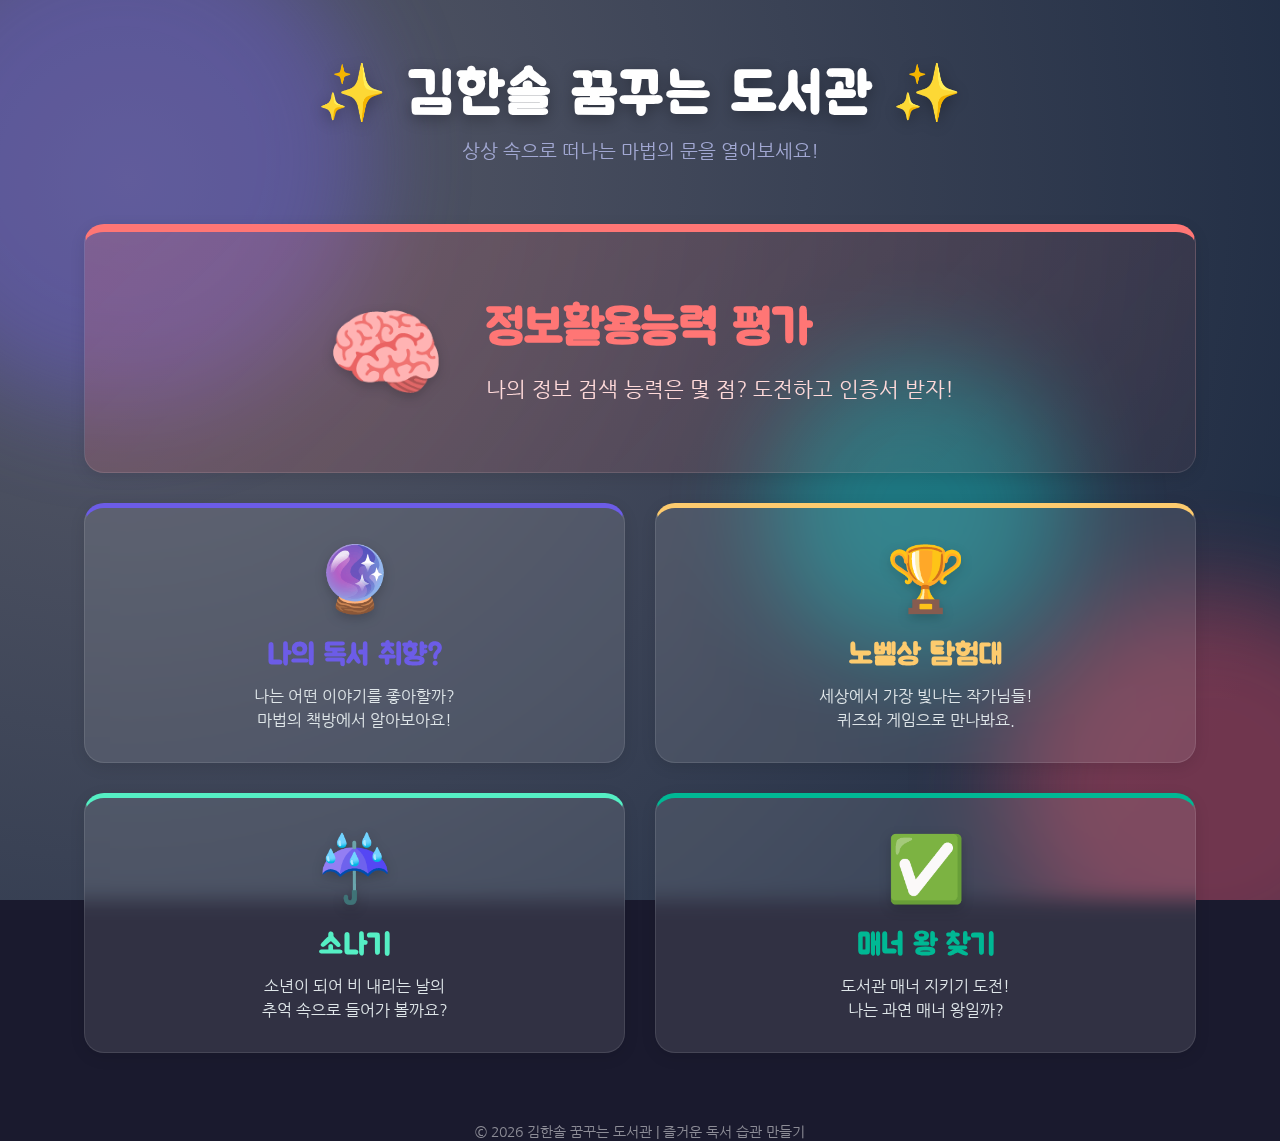
<file: index.html>
<!DOCTYPE html>
<html lang="ko">

<head>
    <meta charset="UTF-8">
    <meta name="viewport" content="width=device-width, initial-scale=1.0">
    <title>김한솔 꿈꾸는 도서관 - 재미있는 이야기 세상</title>
    <link rel="stylesheet" href="./index.css">
</head>

<body>

    <!-- Background Animation -->
    <div class="background-shapes">
        <div class="shape"></div>
        <div class="shape"></div>
        <div class="shape"></div>
    </div>

    <header>
        <h1>✨ 김한솔 꿈꾸는 도서관 ✨</h1>
        <p>상상 속으로 떠나는 마법의 문을 열어보세요!</p>
    </header>

    <main class="menu-container">

        <!-- Menu 5: Quiz (Information Literacy) - Hero Section -->
        <a href="quiz.htm" class="menu-card card-5">
            <div class="card-icon">🧠</div>
            <div class="card-info">
                <h2 class="card-title">정보활용능력 평가</h2>
                <p class="card-desc">나의 정보 검색 능력은 몇 점? 도전하고 인증서 받자!</p>
            </div>
        </a>

        <!-- Menu 1: Interesting (Reading Taste) -->
        <a href="interesting.htm" class="menu-card card-1">
            <div class="card-icon">🔮</div>
            <h2 class="card-title">나의 독서 취향?</h2>
            <p class="card-desc">나는 어떤 이야기를 좋아할까?<br>마법의 책방에서 알아보아요!</p>
        </a>

        <!-- Menu 2: Nobell (Nobel Prize) -->
        <a href="nobell.htm" class="menu-card card-2">
            <div class="card-icon">🏆</div>
            <h2 class="card-title">노벨상 탐험대</h2>
            <p class="card-desc">세상에서 가장 빛나는 작가님들!<br>퀴즈와 게임으로 만나봐요.</p>
        </a>

        <!-- Menu 3: Rainshower (Interactive Novel) -->
        <a href="rainshower.htm" class="menu-card card-3">
            <div class="card-icon">☔</div>
            <h2 class="card-title">소나기</h2>
            <p class="card-desc">소년이 되어 비 내리는 날의<br>추억 속으로 들어가 볼까요?</p>
        </a>

        <!-- Menu 4: Rull (Library Rules) -->
        <a href="rull.htm" class="menu-card card-4">
            <div class="card-icon">✅</div>
            <h2 class="card-title">매너 왕 찾기</h2>
            <p class="card-desc">도서관 매너 지키기 도전!<br>나는 과연 매너 왕일까?</p>
        </a>

    </main>

    <footer style="margin-top: 50px; color: rgba(255,255,255,0.5); font-size: 0.9rem;">
        <p>© 2026 김한솔 꿈꾸는 도서관 | 즐거운 독서 습관 만들기</p>
    </footer>

    <script>
        // Simple entry animation handling if needed in future
        document.addEventListener('DOMContentLoaded', () => {
            console.log("Welcome to the Dreaming Library!");
        });
    </script>
</body>

</html>
</file>
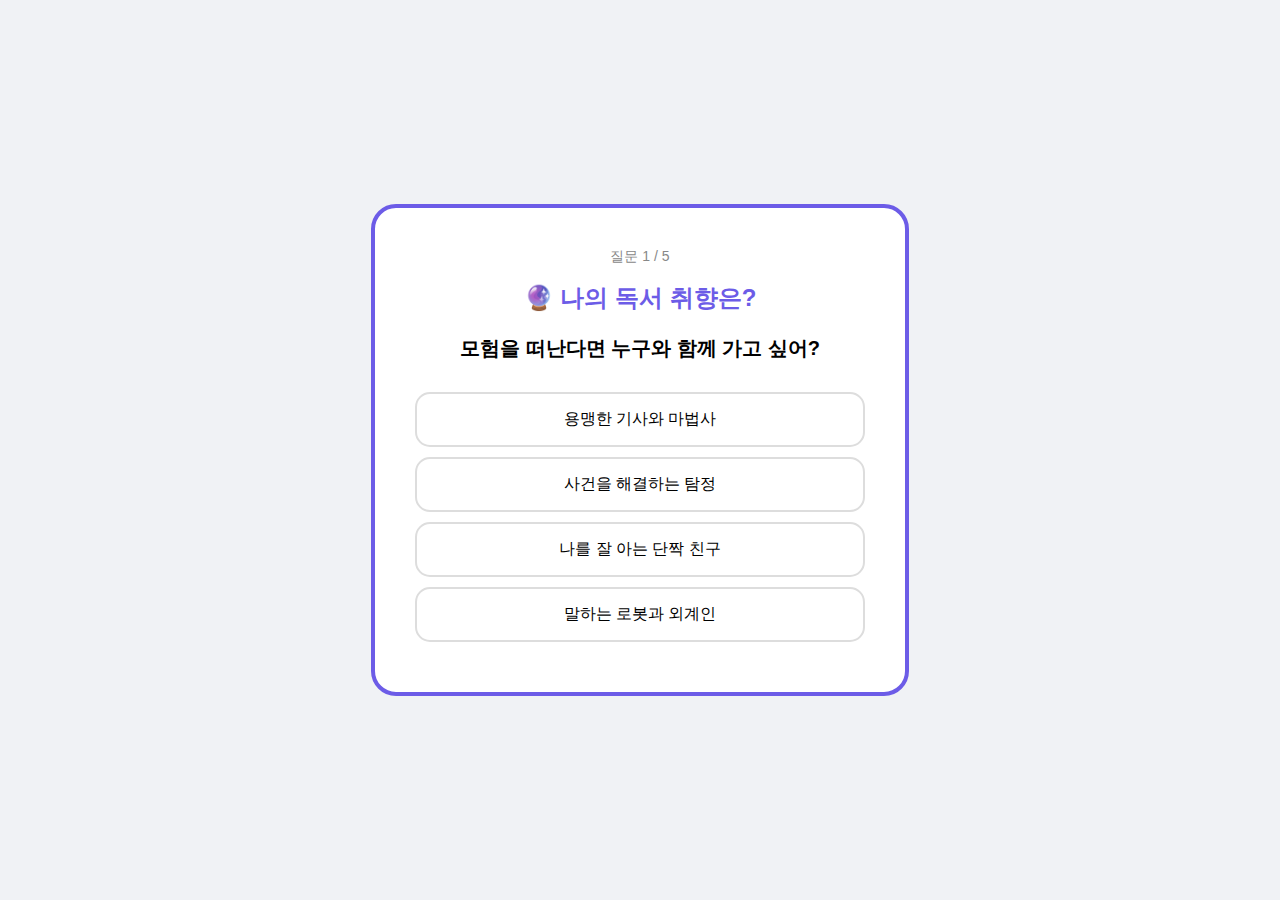
<file: interesting.htm>
<!DOCTYPE html>
<html lang="ko">
<head>
    <meta charset="UTF-8">
    <title>나의 비밀 책방 찾기 📚</title>
    <style>
        :root { --primary: #6c5ce7; --bg: #f0f2f5; }
        body { font-family: 'Nanum Gothic', sans-serif; background-color: var(--bg); display: flex; justify-content: center; align-items: center; height: 100vh; margin: 0; }
        #game-box { background: white; padding: 40px; border-radius: 25px; shadow: 0 10px 30px rgba(0,0,0,0.1); text-align: center; width: 450px; border: 4px solid var(--primary); }
        .progress { font-size: 14px; color: #888; margin-bottom: 10px; }
        h1 { color: var(--primary); font-size: 24px; margin-bottom: 20px; }
        .question { font-size: 20px; font-weight: bold; margin-bottom: 30px; line-height: 1.4; }
        .choice-btn { width: 100%; padding: 15px; margin-bottom: 10px; border: 2px solid #ddd; border-radius: 15px; background: white; cursor: pointer; font-size: 16px; transition: 0.3s; }
        .choice-btn:hover { background-color: #efedff; border-color: var(--primary); transform: translateY(-3px); }
        #result { display: none; }
        .result-title { font-size: 22px; color: #2d3436; margin-bottom: 15px; }
        .result-desc { background: #f9f9f9; padding: 20px; border-radius: 15px; line-height: 1.6; margin-bottom: 20px; }
        .retry-btn { background: var(--primary); color: white; border: none; padding: 12px 25px; border-radius: 10px; cursor: pointer; }
    </style>
</head>
<body>

<div id="game-box">
    <div id="quiz-section">
        <div class="progress" id="progress">질문 1 / 5</div>
        <h1 id="title">🔮 나의 독서 취향은?</h1>
        <div class="question" id="question">어느 날, 마법 포털이 열렸어! 어디로 가고 싶니?</div>
        <div id="choices">
            </div>
    </div>

    <div id="result">
        <h1>✨ 결과 발표 ✨</h1>
        <div class="result-title" id="res-type">타입 이름</div>
        <div class="result-desc" id="res-desc">설명 내용</div>
        <button class="retry-btn" onclick="location.reload()">다시 하기</button>
    </div>
</div>

<script>
    const questions = [
        { q: "모험을 떠난다면 누구와 함께 가고 싶어?", c: [{t:"용맹한 기사와 마법사", v:"fantasy"}, {t:"사건을 해결하는 탐정", v:"mystery"}, {t:"나를 잘 아는 단짝 친구", v:"story"}, {t:"말하는 로봇과 외계인", v:"science"}] },
        { q: "도서관에서 가장 먼저 눈에 띄는 책 표지는?", c: [{t:"번쩍이는 칼이 그려진 그림", v:"fantasy"}, {t:"어두운 밤, 돋보기가 그려진 그림", v:"mystery"}, {t:"따뜻한 햇살 아래 웃고 있는 아이들", v:"story"}, {t:"우주선과 복잡한 기계 그림", v:"science"}] },
        { q: "어떤 능력을 하나 가질 수 있다면?", c: [{t:"불을 뿜거나 하늘을 날기", v:"fantasy"}, {t:"사람들의 거짓말을 알아채기", v:"mystery"}, {t:"동물의 마음을 이해하기", v:"story"}, {t:"무엇이든 척척 고치는 손", v:"science"}] },
        { q: "가장 재미있게 들었던 이야기는?", c: [{t:"옛날 옛적 공주와 용의 이야기", v:"fantasy"}, {t:"사라진 보물을 찾는 범인 찾기", v:"mystery"}, {t:"내 주변 친구들의 학교 생활", v:"story"}, {t:"미래 세계와 신기한 발명품", v:"science"}] },
        { q: "주말에 시간이 생긴다면?", c: [{t:"상상의 나라로 모험 떠나기", v:"fantasy"}, {t:"퍼즐이나 퀴즈 맞히기", v:"mystery"}, {t:"일기 쓰거나 친구와 수다 떨기", v:"story"}, {t:"새로운 장난감 조립하기", v:"science"}] }
    ];

    const results = {
        fantasy: { name: "🏰 상상력 대장 판타지형", desc: "너는 상상력이 정말 풍부하구나! 용, 마법, 전설 이야기를 좋아해. <br><b>추천 도서:</b> '해리포터', '전천당', '그리스 로마 신화'" },
        mystery: { name: "🔍 날카로운 눈 탐정형", desc: "너는 관찰력이 뛰어나고 퍼즐 맞추기를 좋아하는구나! <br><b>추천 도서:</b> '추리 천재 엉덩이 탐정', '명탐정 코난', '셜록 홈즈'" },
        story: { name: "💖 마음 따뜻한 공감형", desc: "너는 친구의 마음을 잘 이해하고 따뜻한 이야기를 좋아해. <br><b>추천 도서:</b> '긴긴밤', '푸른 사자 와니니', '만복이네 떡집'" },
        science: { name: "🚀 호기심 가득 척척박사형", desc: "너는 세상이 어떻게 돌아가는지 궁금해하고 새로운 지식을 좋아해! <br><b>추천 도서:</b> 'Why? 시리즈', '내일은 실험왕', '우주 과학 만화'" }
    };

    let currentStep = 0;
    let scores = { fantasy: 0, mystery: 0, story: 0, science: 0 };

    function renderQuestion() {
        const qData = questions[currentStep];
        document.getElementById('progress').innerText = `질문 ${currentStep + 1} / ${questions.length}`;
        document.getElementById('question').innerText = qData.q;
        const choiceDiv = document.getElementById('choices');
        choiceDiv.innerHTML = "";

        qData.c.forEach(choice => {
            const btn = document.createElement('button');
            btn.className = 'choice-btn';
            btn.innerText = choice.t;
            btn.onclick = () => select(choice.v);
            choiceDiv.appendChild(btn);
        });
    }

    function select(val) {
        scores[val]++;
        currentStep++;
        if (currentStep < questions.length) {
            renderQuestion();
        } else {
            showResult();
        }
    }

    function showResult() {
        document.getElementById('quiz-section').style.display = 'none';
        document.getElementById('result').style.display = 'block';
        
        // 가장 높은 점수 찾기
        const winner = Object.keys(scores).reduce((a, b) => scores[a] > scores[b] ? a : b);
        document.getElementById('res-type').innerText = results[winner].name;
        document.getElementById('res-desc').innerHTML = results[winner].desc;
    }

    renderQuestion();
</script>

</body>
</html>
</file>
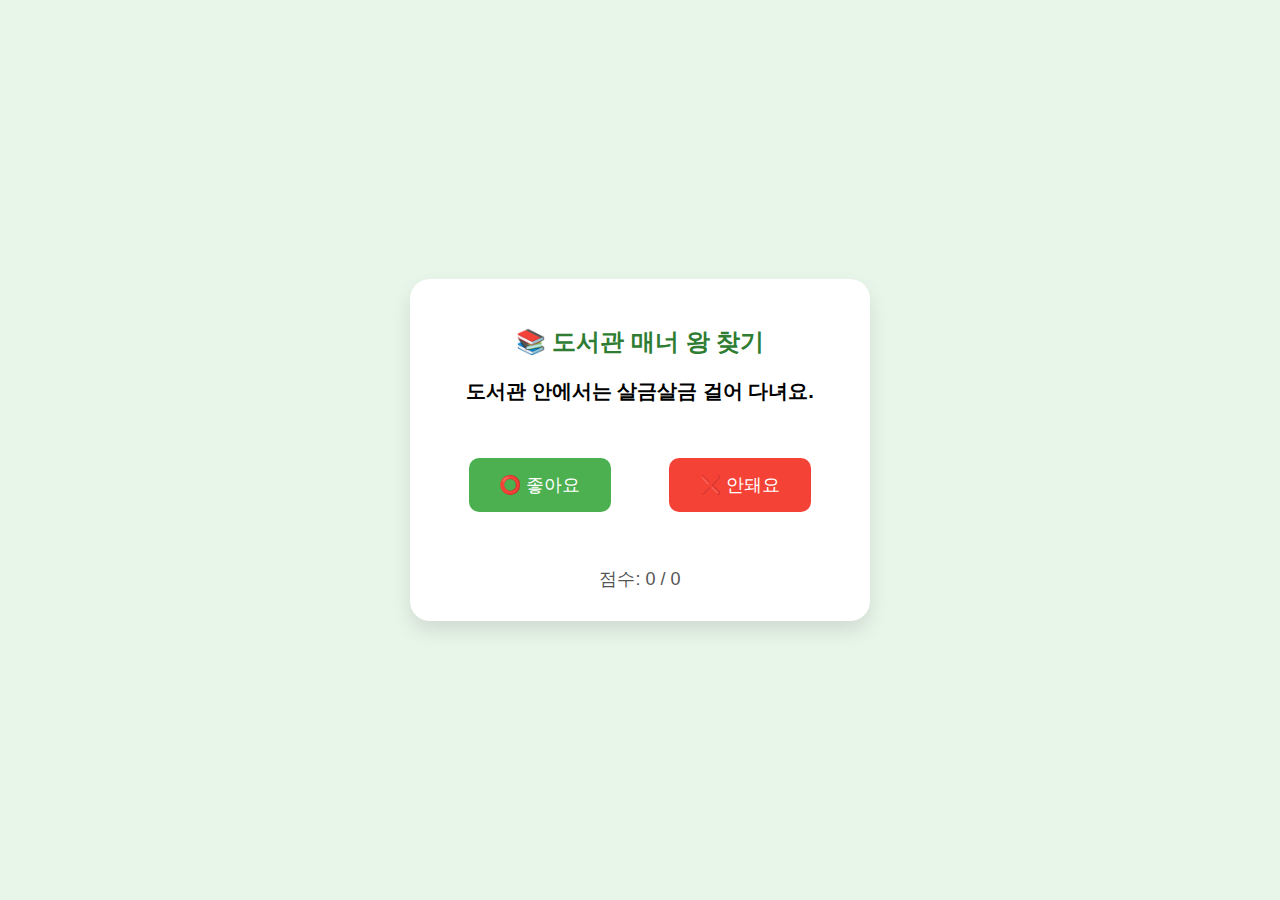
<file: rull.htm>
<!DOCTYPE html>
<html lang="ko">
<head>
    <meta charset="UTF-8">
    <title>도서관 매너 왕 찾기!</title>
    <style>
        body { font-family: 'Nanum Gothic', sans-serif; background-color: #e8f5e9; display: flex; justify-content: center; align-items: center; height: 100vh; margin: 0; }
        #game-container { background: white; padding: 30px; border-radius: 20px; box-shadow: 0 10px 20px rgba(0,0,0,0.1); text-align: center; width: 400px; }
        h1 { color: #2e7d32; font-size: 24px; }
        #question { font-size: 20px; margin: 20px 0; min-height: 60px; font-weight: bold; }
        .btn-container { display: flex; justify-content: space-around; margin-top: 20px; }
        button { padding: 15px 30px; font-size: 18px; border: none; border-radius: 10px; cursor: pointer; transition: transform 0.2s; }
        .btn-good { background-color: #4caf50; color: white; }
        .btn-bad { background-color: #f44336; color: white; }
        button:hover { transform: scale(1.1); }
        #score { margin-top: 20px; font-size: 18px; color: #555; }
        #message { margin-top: 15px; font-weight: bold; height: 20px; }
    </style>
</head>
<body>

<div id="game-container">
    <h1>📚 도서관 매너 왕 찾기</h1>
    <div id="question">준비되셨나요?</div>
    <div class="btn-container">
        <button class="btn-good" onclick="checkAnswer(true)">⭕ 좋아요</button>
        <button class="btn-bad" onclick="checkAnswer(false)">❌ 안돼요</button>
    </div>
    <div id="message"></div>
    <div id="score">점수: 0 / 0</div>
</div>

<script>
    const quizData = [
        { q: "도서관 안에서는 살금살금 걸어 다녀요.", a: true },
        { q: "보고 싶은 책을 가지고 뛰어다녀요.", a: false },
        { q: "다 읽은 책은 제자리에 예쁘게 꽂아둬요.", a: true },
        { q: "친구를 만나서 큰 소리로 인사해요.", a: false },
        { q: "책장에 있는 책들을 마구 흐트러뜨려요.", a: false },
        { q: "음료수나 과자를 먹으며 책을 봐요.", a: false },
        { q: "책 장을 넘길 때는 조심조심 넘겨요.", a: true },
        { q: "도서관 선생님께 궁금한 것을 작게 물어봐요.", a: true }
    ];

    let currentIdx = 0;
    let score = 0;

    function showQuestion() {
        if (currentIdx < quizData.length) {
            document.getElementById('question').innerText = quizData[currentIdx].q;
            document.getElementById('message').innerText = "";
        } else {
            document.getElementById('question').innerText = "🎉 축하합니다! 매너 왕 등극!";
            document.querySelector('.btn-container').style.display = 'none';
            document.getElementById('message').innerText = "모든 문제를 풀었습니다.";
        }
    }

    function checkAnswer(userAnswer) {
        if (currentIdx >= quizData.length) return;

        if (userAnswer === quizData[currentIdx].a) {
            score++;
            document.getElementById('message').innerText = "정답이에요! 👏";
            document.getElementById('message').style.color = "blue";
        } else {
            document.getElementById('message').innerText = "조금 더 생각해보세요! 😢";
            document.getElementById('message').style.color = "red";
        }

        currentIdx++;
        document.getElementById('score').innerText = `점수: ${score} / ${currentIdx}`;
        
        // 1.5초 뒤에 다음 문제로 이동
        setTimeout(showQuestion, 1500);
    }

    // 첫 문제 시작
    showQuestion();
</script>

</body>
</html>
</file>
<file: index.css>
/* Global Styles */
@import url('https://fonts.googleapis.com/css2?family=Jua&family=Nanum+Gothic:wght@400;700&display=swap');

:root {
    --bg-color: #1a1a2e;
    --card-bg: rgba(255, 255, 255, 0.1);
    --text-color: #ffffff;
    --accent-color: #e94560;
    --hover-color: #16213e;

    /* Card Colors */
    --card-1: #6c5ce7;
    /* Interesting */
    --card-2: #fdcb6e;
    /* Nobel */
    --card-3: #55efc4;
    /* Rainshower */
    --card-4: #00b894;
    /* Rules */
    --card-5: #ff7675;
    /* Quiz - Highlighted */
}

* {
    box-sizing: border-box;
    margin: 0;
    padding: 0;
}

body {
    font-family: 'Nanum Gothic', sans-serif;
    background-color: var(--bg-color);
    background-image: radial-gradient(circle at 10% 20%, rgb(90, 92, 106) 0%, rgb(32, 45, 68) 90.2%);
    background-attachment: fixed;
    /* Fix bg when scrolling */
    color: var(--text-color);
    min-height: 100vh;
    display: flex;
    flex-direction: column;
    align-items: center;
    overflow-x: hidden;
}

/* Header */
header {
    text-align: center;
    margin: 60px 0 40px;
    animation: fadeInDown 1s ease-out;
}

h1 {
    font-family: 'Jua', sans-serif;
    font-size: 3.5rem;
    color: #fff;
    text-shadow: 0 4px 15px rgba(0, 0, 0, 0.3);
    margin-bottom: 10px;
    letter-spacing: 2px;
}

header p {
    font-size: 1.2rem;
    color: #a2a8d3;
    font-weight: 300;
}

/* Main Menu Grid */
.menu-container {
    display: grid;
    grid-template-columns: repeat(2, 1fr);
    gap: 30px;
    width: 90%;
    max-width: 1200px;
    padding: 20px;
    perspective: 1000px;
}

.menu-card {
    background: var(--card-bg);
    backdrop-filter: blur(10px);
    border: 1px solid rgba(255, 255, 255, 0.1);
    border-radius: 20px;
    padding: 30px;
    text-decoration: none;
    color: white;
    transition: all 0.4s cubic-bezier(0.175, 0.885, 0.32, 1.275);
    display: flex;
    flex-direction: column;
    align-items: center;
    text-align: center;
    position: relative;
    overflow: hidden;
    box-shadow: 0 4px 15px rgba(0, 0, 0, 0.1);
}

.menu-card:hover {
    transform: translateY(-10px) scale(1.02);
    box-shadow: 0 20px 40px rgba(0, 0, 0, 0.4);
    background: rgba(255, 255, 255, 0.15);
    border-color: rgba(255, 255, 255, 0.3);
}

/* Card Icons/Emoji */
.card-icon {
    font-size: 4rem;
    margin-bottom: 20px;
    transition: transform 0.4s ease;
    filter: drop-shadow(0 4px 6px rgba(0, 0, 0, 0.2));
}

.menu-card:hover .card-icon {
    transform: scale(1.2) rotate(5deg);
}

.card-title {
    font-family: 'Jua', sans-serif;
    font-size: 1.8rem;
    margin-bottom: 10px;
}

.card-desc {
    font-size: 1rem;
    color: #dfe6e9;
    line-height: 1.5;
}

/* Specific Card Accents */
.card-1 {
    border-top: 5px solid var(--card-1);
}

.card-1 .card-title {
    color: var(--card-1);
}

.card-2 {
    border-top: 5px solid var(--card-2);
}

.card-2 .card-title {
    color: var(--card-2);
}

.card-3 {
    border-top: 5px solid var(--card-3);
}

.card-3 .card-title {
    color: var(--card-3);
}

.card-3 .card-icon {
    animation: float 3s ease-in-out infinite;
}

.card-4 {
    border-top: 5px solid var(--card-4);
}

.card-4 .card-title {
    color: var(--card-4);
}

/* Card 5 - Hero Section (Quiz) */
.card-5 {
    grid-column: 1 / -1;
    /* Span full width */
    display: flex;
    flex-direction: row;
    /* Horizontal layout */
    align-items: center;
    justify-content: center;
    gap: 40px;
    padding: 60px 40px;

    border-top: 8px solid var(--card-5);
    background: linear-gradient(135deg, rgba(255, 118, 117, 0.2), rgba(255, 118, 117, 0.05));
    animation: pulse-border 2s infinite;
}

.card-5 .card-icon {
    font-size: 6rem;
    margin-bottom: 0;
}

.card-5 .card-info {
    text-align: left;
}

.card-5 .card-title {
    font-size: 3rem;
    color: var(--card-5);
    margin-bottom: 15px;
}

.card-5 .card-desc {
    font-size: 1.3rem;
    color: #ffdada;
}

.card-5:hover {
    background: rgba(255, 118, 117, 0.25);
    transform: translateY(-5px) scale(1.01);
    /* Subtle lift for large card */
}

@keyframes pulse-border {
    0% {
        box-shadow: 0 0 0 0 rgba(255, 118, 117, 0.4);
        border-color: rgba(255, 118, 117, 0.4);
    }

    70% {
        box-shadow: 0 0 0 15px rgba(255, 118, 117, 0);
        border-color: rgba(255, 118, 117, 0.8);
    }

    100% {
        box-shadow: 0 0 0 0 rgba(255, 118, 117, 0);
        border-color: rgba(255, 118, 117, 0.4);
    }
}

/* Floating Particles (Background) */
.background-shapes {
    position: fixed;
    top: 0;
    left: 0;
    width: 100%;
    height: 100%;
    z-index: -1;
    overflow: hidden;
    pointer-events: none;
}

.shape {
    position: absolute;
    border-radius: 50%;
    filter: blur(50px);
    opacity: 0.4;
    animation: drift 20s infinite alternate;
}

.shape:nth-child(1) {
    top: -10%;
    left: -10%;
    width: 500px;
    height: 500px;
    background: #6c5ce7;
    animation-delay: 0s;
}

.shape:nth-child(2) {
    bottom: -10%;
    right: -10%;
    width: 400px;
    height: 400px;
    background: #e94560;
    animation-delay: -5s;
}

.shape:nth-child(3) {
    top: 40%;
    left: 60%;
    width: 300px;
    height: 300px;
    background: #00cec9;
    animation-delay: -10s;
}

/* Animations */
@keyframes drift {
    from {
        transform: translate(0, 0);
    }

    to {
        transform: translate(30px, 30px);
    }
}

@keyframes fadeInDown {
    from {
        opacity: 0;
        transform: translateY(-20px);
    }

    to {
        opacity: 1;
        transform: translateY(0);
    }
}

@keyframes float {

    0%,
    100% {
        transform: translateY(0);
    }

    50% {
        transform: translateY(-10px);
    }
}

/* Responsive */
@media (max-width: 768px) {
    h1 {
        font-size: 2.5rem;
    }

    .menu-container {
        grid-template-columns: 1fr;
    }
}
</file>
